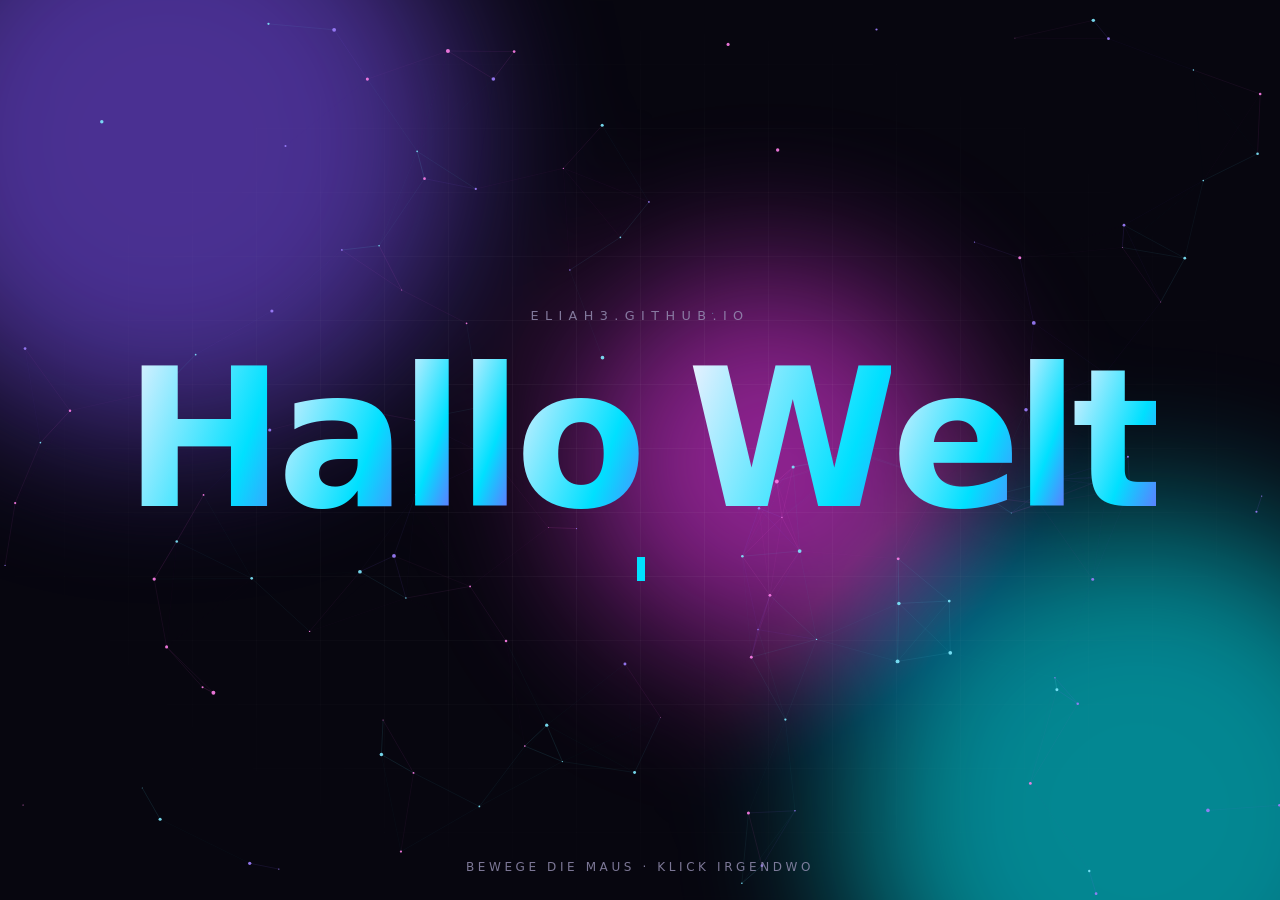
<file: index.html>
<!DOCTYPE html>
<html lang="de">
<head>
  <meta charset="utf-8">
  <meta name="viewport" content="width=device-width, initial-scale=1">
  <title>Hallo Welt</title>
  <meta name="description" content="Hallo Welt – von Eliah">
  <meta name="theme-color" content="#07060f">
  <link rel="icon" href="data:image/svg+xml,<svg xmlns='http://www.w3.org/2000/svg' viewBox='0 0 100 100'><text y='.9em' font-size='90'>👋</text></svg>">
  <style>
    :root {
      --bg: #07060f;
      --fg: #f4f1ff;
      --muted: #9a94b8;
      --a: #7c5cff;
      --b: #00e0ff;
      --c: #ff4fd8;
    }

    * { box-sizing: border-box; margin: 0; padding: 0; }

    html, body { height: 100%; }

    body {
      background: var(--bg);
      color: var(--fg);
      font-family: ui-sans-serif, system-ui, -apple-system, "Segoe UI", Roboto, "Helvetica Neue", Arial, sans-serif;
      overflow: hidden;
      cursor: default;
    }

    /* Hintergrund: weiche, wandernde Farbflächen */
    .blobs { position: fixed; inset: 0; filter: blur(80px) saturate(140%); opacity: .55; z-index: 0; }
    .blob {
      position: absolute;
      width: 46vmax; height: 46vmax;
      border-radius: 50%;
      mix-blend-mode: screen;
      animation: drift 22s ease-in-out infinite alternate;
    }
    .blob:nth-child(1) { background: var(--a); top: -12vmax; left: -10vmax; }
    .blob:nth-child(2) { background: var(--b); bottom: -16vmax; right: -12vmax; animation-duration: 26s; animation-delay: -6s; }
    .blob:nth-child(3) { background: var(--c); top: 30%; left: 45%; width: 30vmax; height: 30vmax; animation-duration: 18s; animation-delay: -12s; }

    @keyframes drift {
      0%   { transform: translate(0, 0) scale(1) rotate(0deg); }
      50%  { transform: translate(12vw, 8vh) scale(1.15) rotate(40deg); }
      100% { transform: translate(-8vw, 14vh) scale(.9) rotate(-30deg); }
    }

    /* Feines Rauschen + Raster für Tiefe */
    .grid {
      position: fixed; inset: 0; z-index: 1; pointer-events: none;
      background-image:
        linear-gradient(rgba(255,255,255,.035) 1px, transparent 1px),
        linear-gradient(90deg, rgba(255,255,255,.035) 1px, transparent 1px);
      background-size: 64px 64px;
      mask-image: radial-gradient(ellipse at center, #000 20%, transparent 75%);
      -webkit-mask-image: radial-gradient(ellipse at center, #000 20%, transparent 75%);
      animation: gridmove 30s linear infinite;
    }
    @keyframes gridmove { to { background-position: 64px 64px, 64px 64px; } }

    canvas { position: fixed; inset: 0; z-index: 2; }

    main {
      position: relative; z-index: 3;
      height: 100%;
      display: grid; place-items: center; align-content: center; gap: 1.6rem;
      text-align: center;
      padding: 2rem;
      pointer-events: none;
    }

    .eyebrow {
      font-size: .8rem; letter-spacing: .5em; text-transform: uppercase;
      color: var(--muted);
      opacity: 0; animation: fadeUp 1s .2s cubic-bezier(.2,.8,.2,1) forwards;
    }

    h1 {
      font-size: clamp(3.5rem, 15vw, 12rem);
      font-weight: 900;
      line-height: .95;
      letter-spacing: -.04em;
      display: flex; flex-wrap: wrap; justify-content: center; gap: 0 .25em;
      pointer-events: auto;
    }
    h1 .word { display: inline-flex; }
    h1 .ch {
      display: inline-block;
      background: linear-gradient(110deg, var(--fg) 0%, var(--b) 30%, var(--a) 50%, var(--c) 70%, var(--fg) 100%);
      background-size: 300% 100%;
      -webkit-background-clip: text; background-clip: text;
      color: transparent;
      opacity: 0;
      transform: translateY(.6em) rotateX(-90deg);
      transform-origin: 50% 100%;
      animation:
        letterIn .9s cubic-bezier(.2,.9,.25,1.3) forwards,
        shimmer 6s linear infinite;
      animation-delay: calc(.5s + var(--i) * 70ms), calc(var(--i) * -150ms);
      transition: transform .35s cubic-bezier(.2,.9,.25,1.4), filter .35s;
      will-change: transform;
    }
    h1 .ch:hover {
      transform: translateY(-.12em) scale(1.12) rotate(-4deg);
      filter: drop-shadow(0 0 .25em rgba(124, 92, 255, .8));
    }

    @keyframes letterIn {
      to { opacity: 1; transform: translateY(0) rotateX(0); }
    }
    @keyframes shimmer {
      to { background-position: -300% 0; }
    }

    .sub {
      font-size: clamp(1rem, 2.4vw, 1.35rem);
      color: var(--muted);
      min-height: 1.6em;
      font-family: ui-monospace, "SF Mono", Menlo, Consolas, monospace;
    }
    .sub .cursor {
      display: inline-block; width: .6ch; height: 1.1em; margin-left: 2px;
      background: var(--b); vertical-align: -.15em;
      animation: blink 1s steps(1) infinite;
    }
    @keyframes blink { 50% { opacity: 0; } }

    .hint {
      position: fixed; bottom: 1.6rem; left: 0; right: 0; z-index: 3;
      text-align: center; font-size: .75rem; letter-spacing: .3em; text-transform: uppercase;
      color: var(--muted);
      opacity: 0; animation: fadeUp 1s 2.4s forwards, pulse 3s 3.4s ease-in-out infinite;
      pointer-events: none;
    }
    @keyframes fadeUp {
      from { opacity: 0; transform: translateY(12px); }
      to   { opacity: .8; transform: translateY(0); }
    }
    @keyframes pulse { 50% { opacity: .35; } }

    /* Klick-Welle */
    .ripple {
      position: fixed; z-index: 2; pointer-events: none;
      width: 10px; height: 10px; margin: -5px 0 0 -5px;
      border-radius: 50%;
      border: 2px solid var(--b);
      animation: ripple .9s ease-out forwards;
    }
    @keyframes ripple {
      to { transform: scale(40); opacity: 0; border-width: .5px; }
    }

    @media (prefers-reduced-motion: reduce) {
      *, *::before, *::after { animation-duration: .01ms !important; animation-iteration-count: 1 !important; transition: none !important; }
      .ch { animation-delay: 0s !important; }
    }
  </style>
</head>
<body>
  <div class="blobs" aria-hidden="true"><div class="blob"></div><div class="blob"></div><div class="blob"></div></div>
  <div class="grid" aria-hidden="true"></div>
  <canvas id="stars" aria-hidden="true"></canvas>

  <main>
    <p class="eyebrow">eliah3.github.io</p>
    <h1 id="title" aria-label="Hallo Welt">Hallo Welt</h1>
    <p class="sub"><span id="type"></span><span class="cursor" aria-hidden="true"></span></p>
  </main>

  <p class="hint">Bewege die Maus · Klick irgendwo</p>

  <script>
    (() => {
      const reduced = matchMedia("(prefers-reduced-motion: reduce)").matches;

      // Überschrift in einzelne Buchstaben zerlegen
      const title = document.getElementById("title");
      let i = 0;
      title.innerHTML = title.textContent.split(" ").map(word =>
        `<span class="word" aria-hidden="true">` +
        [...word].map(ch => `<span class="ch" style="--i:${i++}">${ch}</span>`).join("") +
        `</span>`
      ).join("");

      // Schreibmaschinen-Untertitel
      const lines = [
        "Willkommen auf meiner Seite.",
        "Schön, dass du da bist.",
        "Hier entsteht bald mehr ✨",
      ];
      const typeEl = document.getElementById("type");
      let li = 0, ci = 0, deleting = false;
      function tick() {
        const line = lines[li];
        typeEl.textContent = line.slice(0, ci);
        if (!deleting && ci < line.length) { ci++; setTimeout(tick, 55 + Math.random() * 60); }
        else if (!deleting) { deleting = true; setTimeout(tick, 2200); }
        else if (ci > 0) { ci--; setTimeout(tick, 28); }
        else { deleting = false; li = (li + 1) % lines.length; setTimeout(tick, 400); }
      }
      if (reduced) typeEl.textContent = lines[0];
      else setTimeout(tick, 1600);

      // Partikelfeld, das der Maus folgt
      const canvas = document.getElementById("stars");
      const ctx = canvas.getContext("2d");
      const dpr = Math.min(window.devicePixelRatio || 1, 2);
      const mouse = { x: -9999, y: -9999 };
      let w, h, particles = [];

      function resize() {
        w = canvas.width = innerWidth * dpr;
        h = canvas.height = innerHeight * dpr;
        canvas.style.width = innerWidth + "px";
        canvas.style.height = innerHeight + "px";
        const count = Math.min(160, Math.floor(innerWidth * innerHeight / 9000));
        particles = Array.from({ length: count }, () => ({
          x: Math.random() * w, y: Math.random() * h,
          vx: (Math.random() - .5) * .3 * dpr, vy: (Math.random() - .5) * .3 * dpr,
          r: (Math.random() * 1.6 + .4) * dpr,
          hue: [255, 190, 310][Math.floor(Math.random() * 3)],
        }));
      }

      const linkDist = 120 * dpr, mouseDist = 180 * dpr;
      function frame() {
        ctx.clearRect(0, 0, w, h);
        for (const p of particles) {
          const dx = p.x - mouse.x, dy = p.y - mouse.y, d = Math.hypot(dx, dy);
          if (d < mouseDist && d > 0) {
            const f = (1 - d / mouseDist) * .6;
            p.vx += dx / d * f; p.vy += dy / d * f;
          }
          p.vx *= .96; p.vy *= .96;
          p.vx += (Math.random() - .5) * .02 * dpr; p.vy += (Math.random() - .5) * .02 * dpr;
          p.x += p.vx; p.y += p.vy;
          if (p.x < 0) p.x += w; if (p.x > w) p.x -= w;
          if (p.y < 0) p.y += h; if (p.y > h) p.y -= h;
        }
        for (let a = 0; a < particles.length; a++) {
          const p = particles[a];
          for (let b = a + 1; b < particles.length; b++) {
            const q = particles[b], d = Math.hypot(p.x - q.x, p.y - q.y);
            if (d < linkDist) {
              ctx.strokeStyle = `hsla(${p.hue}, 100%, 70%, ${(1 - d / linkDist) * .25})`;
              ctx.lineWidth = dpr * .6;
              ctx.beginPath(); ctx.moveTo(p.x, p.y); ctx.lineTo(q.x, q.y); ctx.stroke();
            }
          }
          ctx.fillStyle = `hsla(${p.hue}, 100%, 75%, .9)`;
          ctx.beginPath(); ctx.arc(p.x, p.y, p.r, 0, Math.PI * 2); ctx.fill();
        }
        if (!reduced) requestAnimationFrame(frame);
      }

      addEventListener("resize", resize);
      addEventListener("pointermove", e => { mouse.x = e.clientX * dpr; mouse.y = e.clientY * dpr; });
      addEventListener("pointerleave", () => { mouse.x = mouse.y = -9999; });

      // Klick: Welle + Partikel-Explosion
      addEventListener("pointerdown", e => {
        const r = document.createElement("span");
        r.className = "ripple";
        r.style.left = e.clientX + "px"; r.style.top = e.clientY + "px";
        document.body.appendChild(r);
        r.addEventListener("animationend", () => r.remove());
        const cx = e.clientX * dpr, cy = e.clientY * dpr;
        for (const p of particles) {
          const dx = p.x - cx, dy = p.y - cy, d = Math.hypot(dx, dy) || 1;
          const f = Math.max(0, 1 - d / (400 * dpr)) * 12;
          p.vx += dx / d * f; p.vy += dy / d * f;
        }
      });

      // Leichter 3D-Tilt der Überschrift
      if (!reduced) addEventListener("pointermove", e => {
        const rx = (e.clientY / innerHeight - .5) * -10;
        const ry = (e.clientX / innerWidth - .5) * 14;
        title.style.transform = `perspective(900px) rotateX(${rx}deg) rotateY(${ry}deg)`;
      });

      resize();
      frame();
    })();
  </script>
</body>
</html>
</file>
